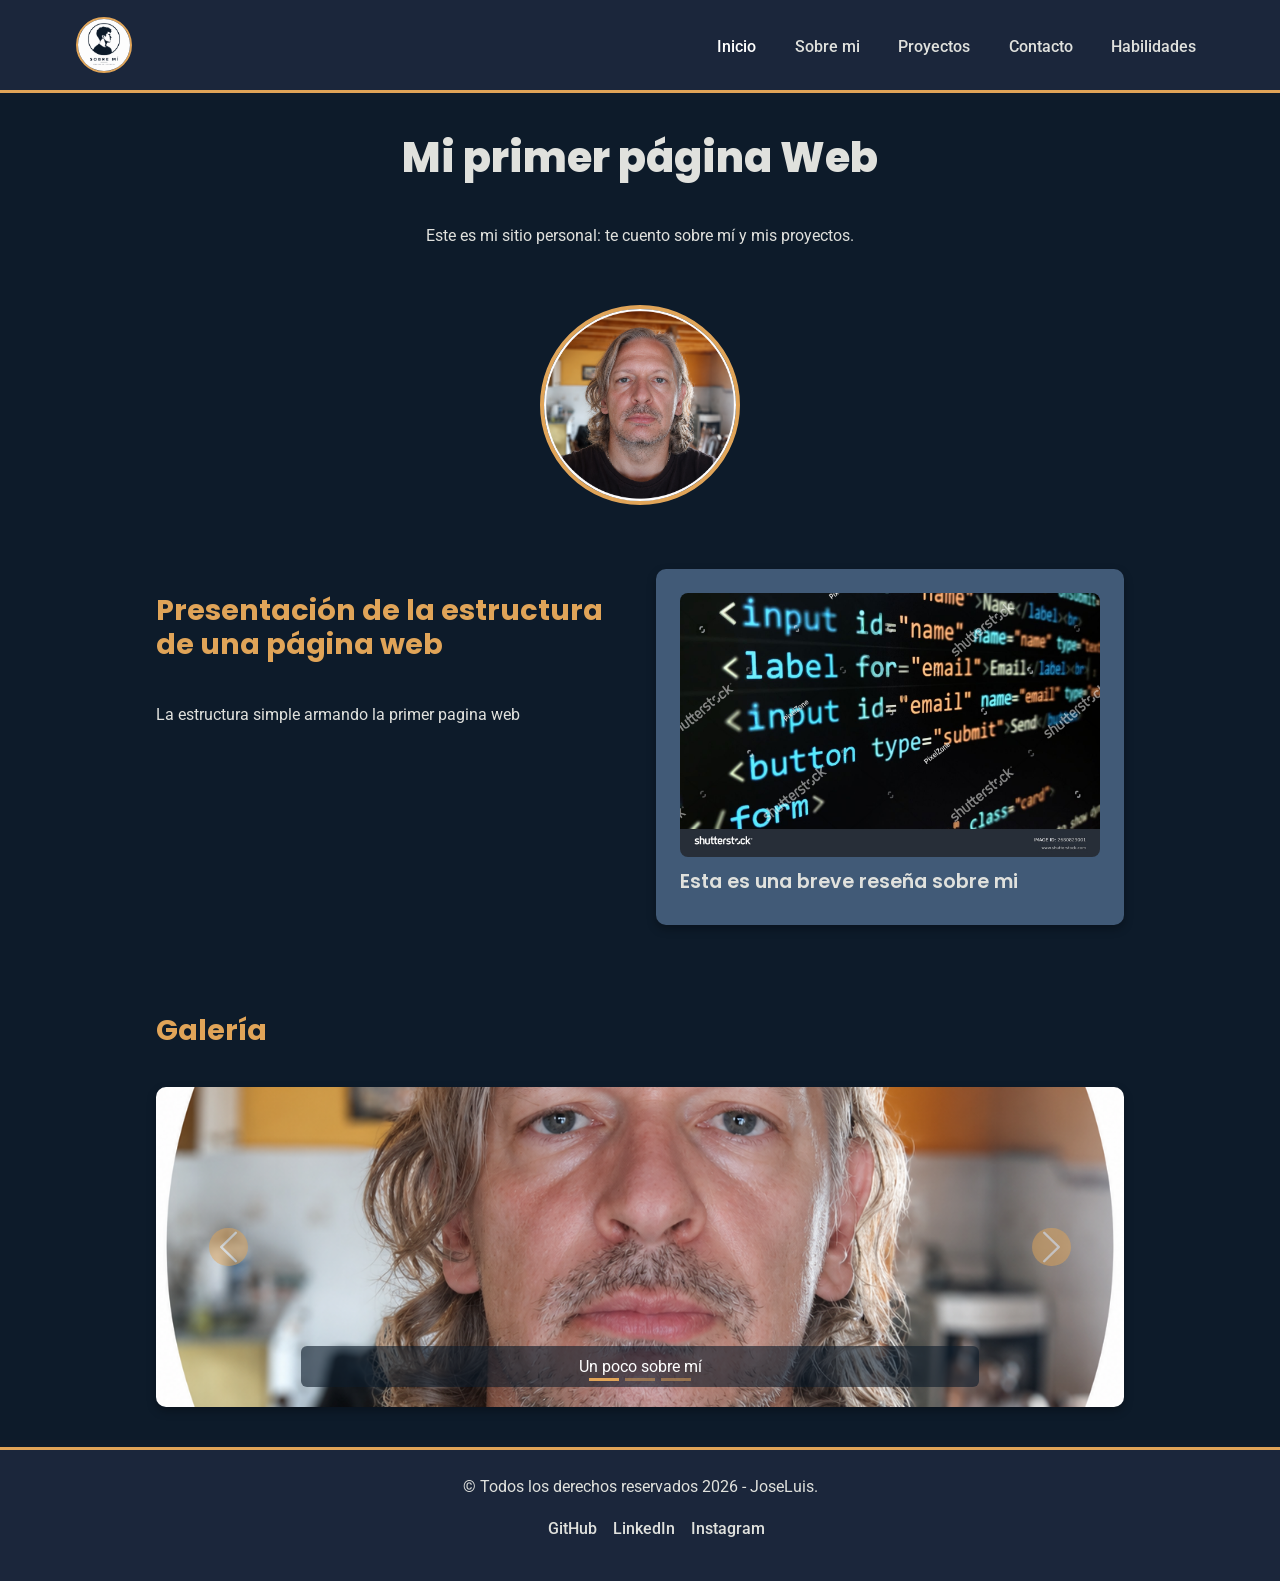
<file: index.html>
<!DOCTYPE html>
<html lang="en">
<head>
    <meta charset="UTF-8">
    <meta name="viewport" content="width=device-width, initial-scale=1.0">
    <title>Mi página web</title>
    <link rel="stylesheet" href="https://cdn.jsdelivr.net/npm/bootstrap@5.3.3/dist/css/bootstrap.min.css">
    <link rel="stylesheet" href="styles/styles.css">
</head>
<body>
    <header>
        <nav class="navbar navbar-expand-lg navbar-dark encabezado">
            <div class="container-fluid">
                <a class="navbar-brand" href="index.html">
                    <img src="./assets/sobreMi.png" alt="logo de mi marca" class="logo-img">
                </a>
                <button class="navbar-toggler" type="button" data-bs-toggle="collapse" data-bs-target="#navbarPrincipal" aria-controls="navbarPrincipal" aria-expanded="false" aria-label="Alternar navegación">
                    <span class="navbar-toggler-icon"></span>
                </button>
                <div class="collapse navbar-collapse" id="navbarPrincipal">
                    <ul class="navbar-nav ms-auto lista-nav">
                        <li class="nav-item"><a href="index.html" class="nav-link enlace-nav active" aria-current="page">Inicio</a></li>
                        <li class="nav-item"><a href="pages/sobreMi.html" class="nav-link enlace-nav">Sobre mi</a></li>
                        <li class="nav-item"><a href="pages/proyectos.html" class="nav-link enlace-nav">Proyectos</a></li>
                        <li class="nav-item"><a href="pages/contacto.html" class="nav-link enlace-nav">Contacto</a></li>
                        <li class="nav-item"><a href="pages/habilidades.html" class="nav-link enlace-nav">Habilidades</a></li>
                    </ul>
                </div>
            </div>
        </nav>
    </header>
    <main class="contenedor grid-inicio">
        <section class="seccion-hero">
            <h1 class="titulo-principal">Mi primer página Web</h1>
            <p class="texto-parrafo">Este es mi sitio personal: te cuento sobre mí y mis proyectos.</p>
            <img src="assets/yo.png" alt="imagen de mi" class="imagen-perfil">
        </section>
        <article class="bloque-texto">
            <h2 class="titulo-seccion">Presentación de la estructura de una página web</h2>
            <p class="texto-parrafo">La estructura simple armando la primer pagina web</p>
        </article>
        <figure class="tarjeta">
            <img src="assets/stock-photo-closeup-of-html-code-on-a-computer-screen-showing-a-form-structure-2680829001.jpg" alt="imagen de página web" class="imagen-tarjeta">
            <figcaption>
                <h2 class="subtitulo">Esta es una breve reseña sobre mi</h2>
            </figcaption>
        </figure>
        <section class="seccion-galeria">
            <h2 class="titulo-seccion">Galería</h2>
            <div id="carouselGaleria" class="carousel slide carousel-galeria" data-bs-ride="carousel">
                <div class="carousel-indicators">
                    <button type="button" data-bs-target="#carouselGaleria" data-bs-slide-to="0" class="active" aria-current="true" aria-label="Foto 1"></button>
                    <button type="button" data-bs-target="#carouselGaleria" data-bs-slide-to="1" aria-label="Foto 2"></button>
                    <button type="button" data-bs-target="#carouselGaleria" data-bs-slide-to="2" aria-label="Foto 3"></button>
                </div>
                <div class="carousel-inner">
                    <div class="carousel-item active">
                        <img src="assets/yo.png" class="d-block w-100" alt="Foto personal de José Luis">
                        <div class="carousel-caption d-none d-md-block">
                            <p class="mb-0">Un poco sobre mí</p>
                        </div>
                    </div>
                    <div class="carousel-item">
                        <img src="assets/habilidades.jpg" class="d-block w-100" alt="Trabajo en habilidades digitales">
                        <div class="carousel-caption d-none d-md-block">
                            <p class="mb-0">Desarrollo de habilidades tecnológicas</p>
                        </div>
                    </div>
                    <div class="carousel-item">
                        <img src="assets/stock-photo-closeup-of-html-code-on-a-computer-screen-showing-a-form-structure-2680829001.jpg" class="d-block w-100" alt="Código HTML en pantalla">
                        <div class="carousel-caption d-none d-md-block">
                            <p class="mb-0">Aprendiendo desarrollo web</p>
                        </div>
                    </div>
                </div>
                <button class="carousel-control-prev" type="button" data-bs-target="#carouselGaleria" data-bs-slide="prev">
                    <span class="carousel-control-prev-icon" aria-hidden="true"></span>
                    <span class="visually-hidden">Anterior</span>
                </button>
                <button class="carousel-control-next" type="button" data-bs-target="#carouselGaleria" data-bs-slide="next">
                    <span class="carousel-control-next-icon" aria-hidden="true"></span>
                    <span class="visually-hidden">Siguiente</span>
                </button>
            </div>
        </section>
    </main>
    <footer class="pie-pagina">
        <p>&copy; Todos los derechos reservados 2026 - JoseLuis.</p>
        <ul class="lista-redes">
            <li><a href="#" class="enlace-red">GitHub</a></li>
            <li><a href="#" class="enlace-red">LinkedIn</a></li>
            <li><a href="#" class="enlace-red">Instagram</a></li>
        </ul>
    </footer>
    <script src="https://cdn.jsdelivr.net/npm/bootstrap@5.3.3/dist/js/bootstrap.bundle.min.js"></script>
</body>
</html>
</file>
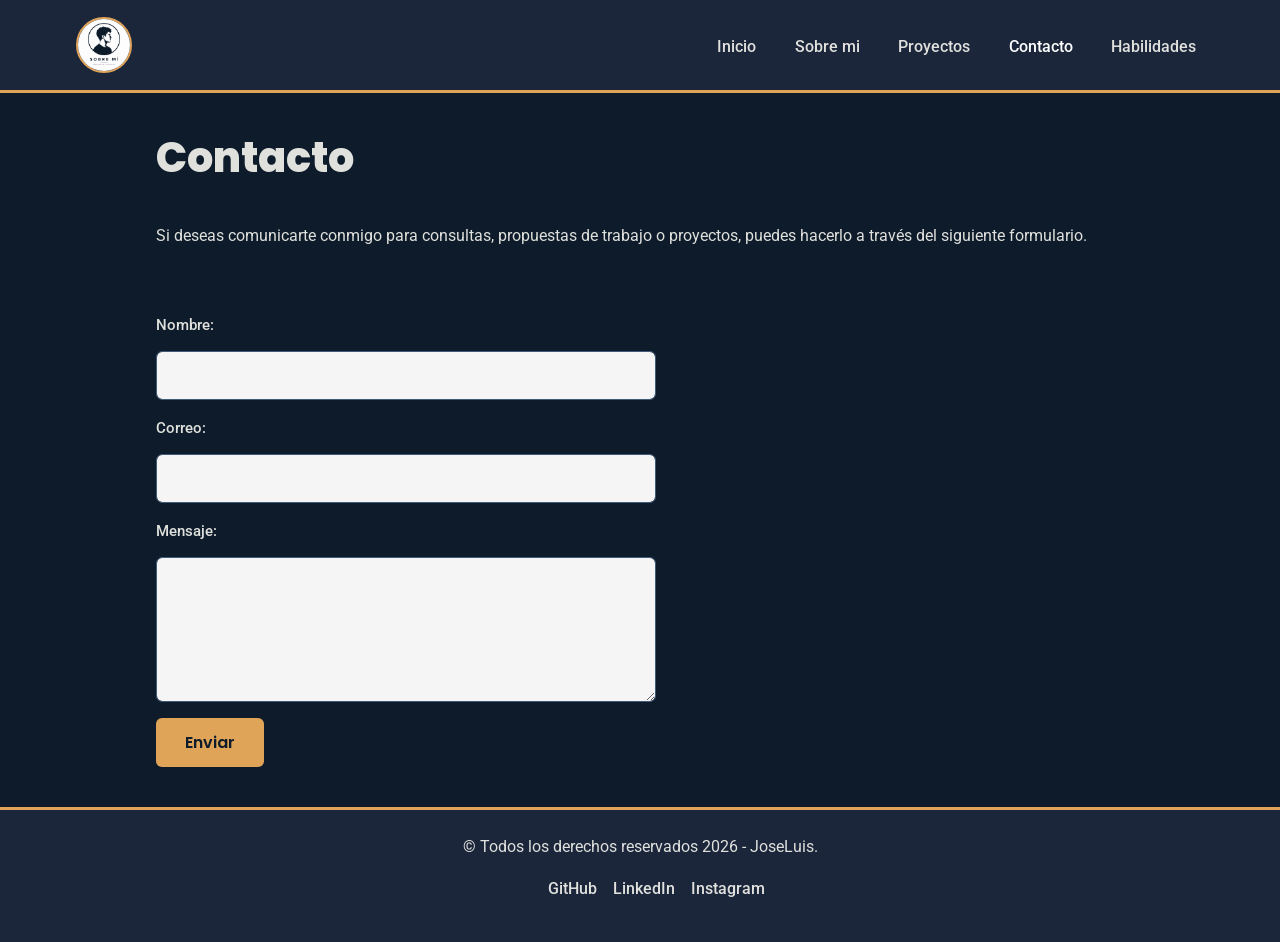
<file: pages/contacto.html>
<!DOCTYPE html>
<html lang="en">
<head>
    <meta charset="UTF-8">
    <meta name="viewport" content="width=device-width, initial-scale=1.0">
    <title>Contacto</title>
    <link rel="stylesheet" href="https://cdn.jsdelivr.net/npm/bootstrap@5.3.3/dist/css/bootstrap.min.css">
    <link rel="stylesheet" href="../styles/styles.css">
</head>
<body>
    <header>
        <nav class="navbar navbar-expand-lg navbar-dark encabezado">
            <div class="container-fluid">
                <a class="navbar-brand" href="../index.html">
                    <img src="../assets/sobreMi.png" alt="logo de mi marca" class="logo-img">
                </a>
                <button class="navbar-toggler" type="button" data-bs-toggle="collapse" data-bs-target="#navbarPrincipal" aria-controls="navbarPrincipal" aria-expanded="false" aria-label="Alternar navegación">
                    <span class="navbar-toggler-icon"></span>
                </button>
                <div class="collapse navbar-collapse" id="navbarPrincipal">
                    <ul class="navbar-nav ms-auto lista-nav">
                        <li class="nav-item"><a href="../index.html" class="nav-link enlace-nav">Inicio</a></li>
                        <li class="nav-item"><a href="sobreMi.html" class="nav-link enlace-nav">Sobre mi</a></li>
                        <li class="nav-item"><a href="proyectos.html" class="nav-link enlace-nav">Proyectos</a></li>
                        <li class="nav-item"><a href="contacto.html" class="nav-link enlace-nav active" aria-current="page">Contacto</a></li>
                        <li class="nav-item"><a href="habilidades.html" class="nav-link enlace-nav">Habilidades</a></li>
                    </ul>
                </div>
            </div>
        </nav>
    </header>
    <main class="contenedor">
        <section>
            <h1 class="titulo-principal">Contacto</h1>
            <p class="texto-parrafo">
                Si deseas comunicarte conmigo para consultas, propuestas de trabajo o proyectos,
                puedes hacerlo a través del siguiente formulario.
            </p>

            <form action="#" method="post" class="formulario-contacto">
                <div class="campo-formulario">
                    <label for="nombre" class="etiqueta-formulario form-label">Nombre:</label>
                    <input type="text" id="nombre" name="nombre" required class="form-control entrada-formulario">
                </div>

                <div class="campo-formulario">
                    <label for="correo" class="etiqueta-formulario form-label">Correo:</label>
                    <input type="email" id="correo" name="correo" required class="form-control entrada-formulario">
                </div>

                <div class="campo-formulario">
                    <label for="mensaje" class="etiqueta-formulario form-label">Mensaje:</label>
                    <textarea id="mensaje" name="mensaje" rows="5" required class="form-control area-texto-formulario"></textarea>
                </div>

                <button type="submit" class="btn boton">Enviar</button>
            </form>
        </section>
    </main>
    <footer class="pie-pagina">
        <p>&copy; Todos los derechos reservados 2026 - JoseLuis.</p>
        <ul class="lista-redes">
            <li><a href="#" class="enlace-red">GitHub</a></li>
            <li><a href="#" class="enlace-red">LinkedIn</a></li>
            <li><a href="#" class="enlace-red">Instagram</a></li>
        </ul>
    </footer>
    <script src="https://cdn.jsdelivr.net/npm/bootstrap@5.3.3/dist/js/bootstrap.bundle.min.js"></script>
</body>
</html>
</file>
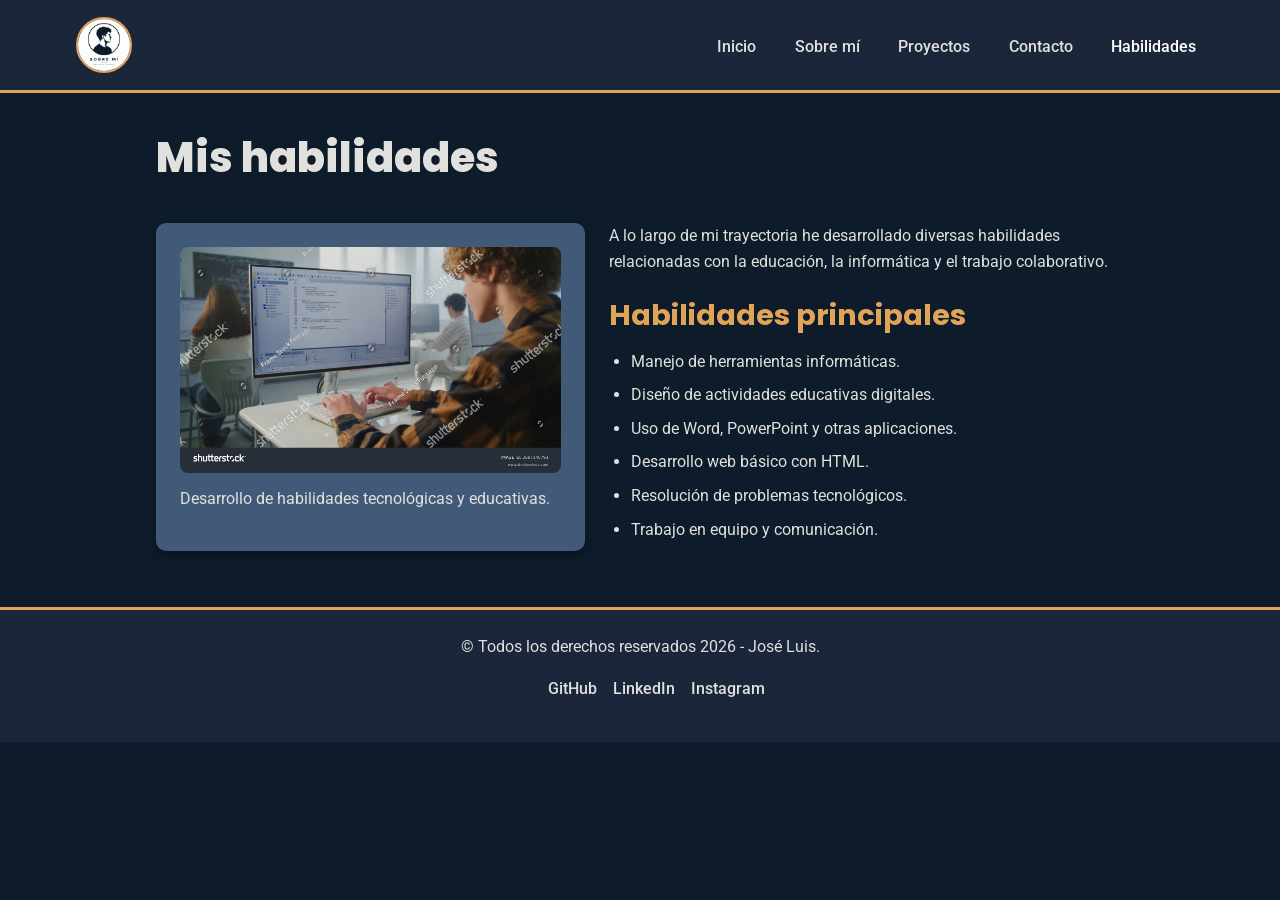
<file: pages/habilidades.html>
<!DOCTYPE html>
<html lang="es">
<head>
    <meta charset="UTF-8">
    <meta name="viewport" content="width=device-width, initial-scale=1.0">
    <title>Habilidades</title>
    <link rel="stylesheet" href="https://cdn.jsdelivr.net/npm/bootstrap@5.3.3/dist/css/bootstrap.min.css">
    <link rel="stylesheet" href="../styles/styles.css">
</head>
<body>
    <header>
        <nav class="navbar navbar-expand-lg navbar-dark encabezado">
            <div class="container-fluid">
                <a class="navbar-brand" href="../index.html">
                    <img src="../assets/sobreMi.png" alt="Logo personal" class="logo-img">
                </a>
                <button class="navbar-toggler" type="button" data-bs-toggle="collapse" data-bs-target="#navbarPrincipal" aria-controls="navbarPrincipal" aria-expanded="false" aria-label="Alternar navegación">
                    <span class="navbar-toggler-icon"></span>
                </button>
                <div class="collapse navbar-collapse" id="navbarPrincipal">
                    <ul class="navbar-nav ms-auto lista-nav">
                        <li class="nav-item"><a href="../index.html" class="nav-link enlace-nav">Inicio</a></li>
                        <li class="nav-item"><a href="sobreMi.html" class="nav-link enlace-nav">Sobre mí</a></li>
                        <li class="nav-item"><a href="proyectos.html" class="nav-link enlace-nav">Proyectos</a></li>
                        <li class="nav-item"><a href="contacto.html" class="nav-link enlace-nav">Contacto</a></li>
                        <li class="nav-item"><a href="habilidades.html" class="nav-link enlace-nav active" aria-current="page">Habilidades</a></li>
                    </ul>
                </div>
            </div>
        </nav>
    </header>
    <main class="contenedor">
        <section>
            <h1 class="titulo-principal">Mis habilidades</h1>
            <div class="habilidades-grid">
                <figure class="tarjeta">
                    <img src="../assets/habilidades.jpg" alt="Persona trabajando en informática educativa" class="imagen-tarjeta">
                    <figcaption class="texto-parrafo">Desarrollo de habilidades tecnológicas y educativas.</figcaption>
                </figure>
                <div class="habilidades-info">
                    <p class="texto-parrafo">
                        A lo largo de mi trayectoria he desarrollado diversas habilidades
                        relacionadas con la educación, la informática y el trabajo colaborativo.
                    </p>
                    <h2 class="titulo-seccion">Habilidades principales</h2>
                    <ul class="lista-habilidades">
                        <li>Manejo de herramientas informáticas.</li>
                        <li>Diseño de actividades educativas digitales.</li>
                        <li>Uso de Word, PowerPoint y otras aplicaciones.</li>
                        <li>Desarrollo web básico con HTML.</li>
                        <li>Resolución de problemas tecnológicos.</li>
                        <li>Trabajo en equipo y comunicación.</li>
                    </ul>
                </div>
            </div>
        </section>
    </main>
    <footer class="pie-pagina">
        <p>&copy; Todos los derechos reservados 2026 - José Luis.</p>
        <ul class="lista-redes">
            <li><a href="#" class="enlace-red">GitHub</a></li>
            <li><a href="#" class="enlace-red">LinkedIn</a></li>
            <li><a href="#" class="enlace-red">Instagram</a></li>
        </ul>
    </footer>
    <script src="https://cdn.jsdelivr.net/npm/bootstrap@5.3.3/dist/js/bootstrap.bundle.min.js"></script>
</body>
</html>
</file>
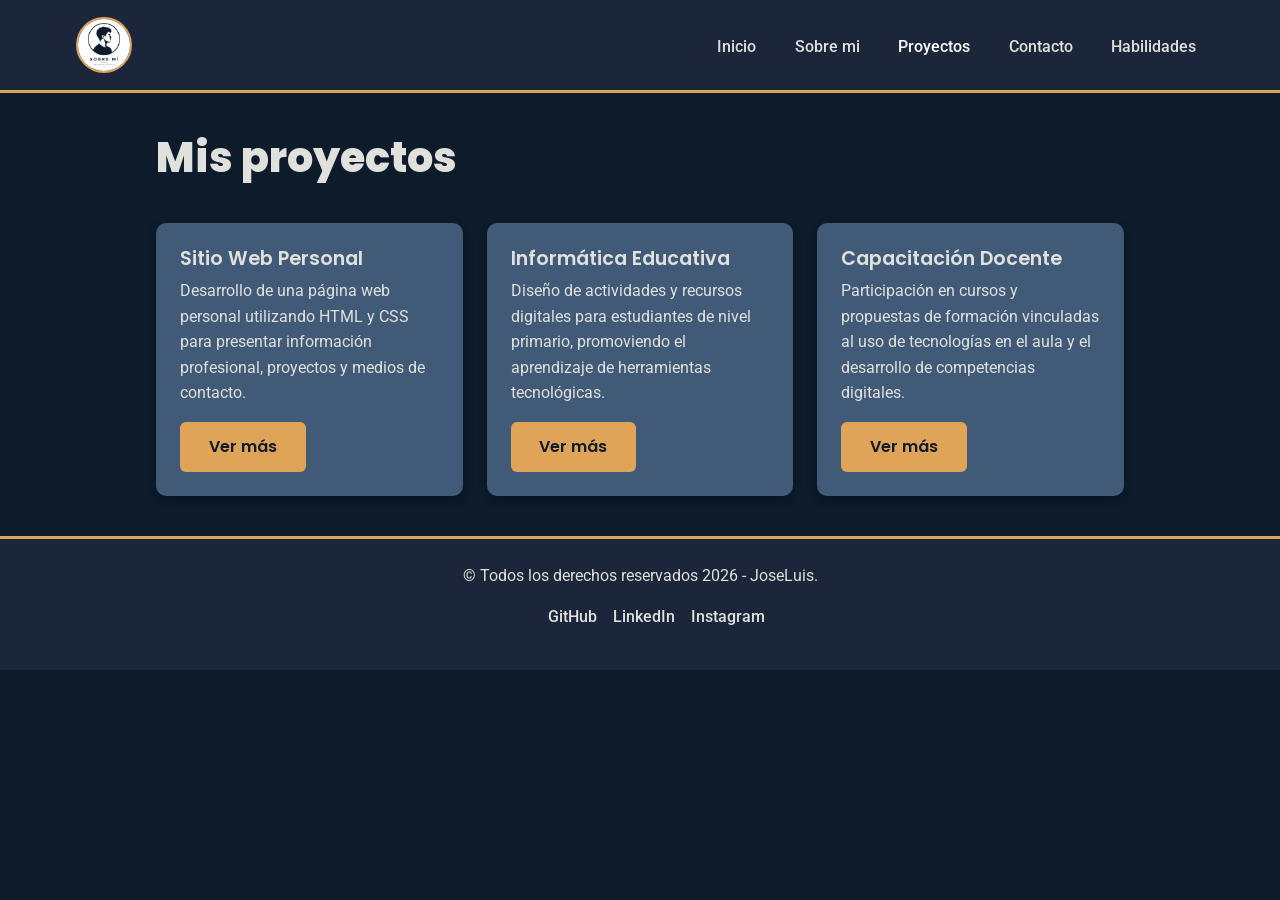
<file: pages/proyectos.html>
<!DOCTYPE html>
<html lang="en">
<head>
    <meta charset="UTF-8">
    <meta name="viewport" content="width=device-width, initial-scale=1.0">
    <title>Proyectos</title>
    <link rel="stylesheet" href="https://cdn.jsdelivr.net/npm/bootstrap@5.3.3/dist/css/bootstrap.min.css">
    <link rel="stylesheet" href="../styles/styles.css">
</head>
<body>
    <header>
        <nav class="navbar navbar-expand-lg navbar-dark encabezado">
            <div class="container-fluid">
                <a class="navbar-brand" href="../index.html">
                    <img src="../assets/sobreMi.png" alt="logo de mi marca" class="logo-img">
                </a>
                <button class="navbar-toggler" type="button" data-bs-toggle="collapse" data-bs-target="#navbarPrincipal" aria-controls="navbarPrincipal" aria-expanded="false" aria-label="Alternar navegación">
                    <span class="navbar-toggler-icon"></span>
                </button>
                <div class="collapse navbar-collapse" id="navbarPrincipal">
                    <ul class="navbar-nav ms-auto lista-nav">
                        <li class="nav-item"><a href="../index.html" class="nav-link enlace-nav">Inicio</a></li>
                        <li class="nav-item"><a href="sobreMi.html" class="nav-link enlace-nav">Sobre mi</a></li>
                        <li class="nav-item"><a href="proyectos.html" class="nav-link enlace-nav active" aria-current="page">Proyectos</a></li>
                        <li class="nav-item"><a href="contacto.html" class="nav-link enlace-nav">Contacto</a></li>
                        <li class="nav-item"><a href="habilidades.html" class="nav-link enlace-nav">Habilidades</a></li>
                    </ul>
                </div>
            </div>
        </nav>
    </header>
    <main class="contenedor">
        <section class="proyectos-grid">
            <h1 class="titulo-principal">Mis proyectos</h1>
            <article class="tarjeta">
                <h2 class="subtitulo">Sitio Web Personal</h2>
                <p class="texto-parrafo">
                    Desarrollo de una página web personal utilizando HTML y CSS para presentar
                    información profesional, proyectos y medios de contacto.
                </p>
                <button type="button" class="btn boton" data-bs-toggle="modal" data-bs-target="#modalProyecto1">
                    Ver más
                </button>
            </article>

            <article class="tarjeta">
                <h2 class="subtitulo">Informática Educativa</h2>
                <p class="texto-parrafo">
                    Diseño de actividades y recursos digitales para estudiantes de nivel
                    primario, promoviendo el aprendizaje de herramientas tecnológicas.
                </p>
                <button type="button" class="btn boton" data-bs-toggle="modal" data-bs-target="#modalProyecto2">
                    Ver más
                </button>
            </article>

            <article class="tarjeta">
                <h2 class="subtitulo">Capacitación Docente</h2>
                <p class="texto-parrafo">
                    Participación en cursos y propuestas de formación vinculadas al uso de
                    tecnologías en el aula y el desarrollo de competencias digitales.
                </p>
                <button type="button" class="btn boton" data-bs-toggle="modal" data-bs-target="#modalProyecto3">
                    Ver más
                </button>
            </article>
        </section>

        <div class="modal fade" id="modalProyecto1" tabindex="-1" aria-labelledby="modalProyecto1Label" aria-hidden="true">
            <div class="modal-dialog">
                <div class="modal-content">
                    <div class="modal-header">
                        <h2 class="modal-title" id="modalProyecto1Label">Sitio Web Personal</h2>
                        <button type="button" class="btn-close" data-bs-dismiss="modal" aria-label="Cerrar"></button>
                    </div>
                    <div class="modal-body">
                        <p>
                            Este portafolio fue construido desde cero con HTML semántico, CSS Grid y Flexbox,
                            e integra Bootstrap para componentes interactivos como esta ventana modal y el
                            carousel de la portada. El objetivo fue practicar una estructura de archivos
                            prolija y un layout responsive mobile-first.
                        </p>
                    </div>
                </div>
            </div>
        </div>

        <div class="modal fade" id="modalProyecto2" tabindex="-1" aria-labelledby="modalProyecto2Label" aria-hidden="true">
            <div class="modal-dialog">
                <div class="modal-content">
                    <div class="modal-header">
                        <h2 class="modal-title" id="modalProyecto2Label">Informática Educativa</h2>
                        <button type="button" class="btn-close" data-bs-dismiss="modal" aria-label="Cerrar"></button>
                    </div>
                    <div class="modal-body">
                        <p>
                            Actividades y recursos digitales diseñados para estudiantes de nivel primario,
                            pensados para introducir herramientas informáticas básicas de forma lúdica y
                            accesible dentro del aula.
                        </p>
                    </div>
                </div>
            </div>
        </div>

        <div class="modal fade" id="modalProyecto3" tabindex="-1" aria-labelledby="modalProyecto3Label" aria-hidden="true">
            <div class="modal-dialog">
                <div class="modal-content">
                    <div class="modal-header">
                        <h2 class="modal-title" id="modalProyecto3Label">Capacitación Docente</h2>
                        <button type="button" class="btn-close" data-bs-dismiss="modal" aria-label="Cerrar"></button>
                    </div>
                    <div class="modal-body">
                        <p>
                            Participación en cursos de formación continua orientados al uso de tecnologías
                            en el aula, con foco en el desarrollo de competencias digitales tanto propias
                            como de los estudiantes.
                        </p>
                    </div>
                </div>
            </div>
        </div>
    </main>
    <footer class="pie-pagina">
        <p>&copy; Todos los derechos reservados 2026 - JoseLuis.</p>
        <ul class="lista-redes">
            <li><a href="#" class="enlace-red">GitHub</a></li>
            <li><a href="#" class="enlace-red">LinkedIn</a></li>
            <li><a href="#" class="enlace-red">Instagram</a></li>
        </ul>
    </footer>
    <script src="https://cdn.jsdelivr.net/npm/bootstrap@5.3.3/dist/js/bootstrap.bundle.min.js"></script>
</body>
</html>
</file>
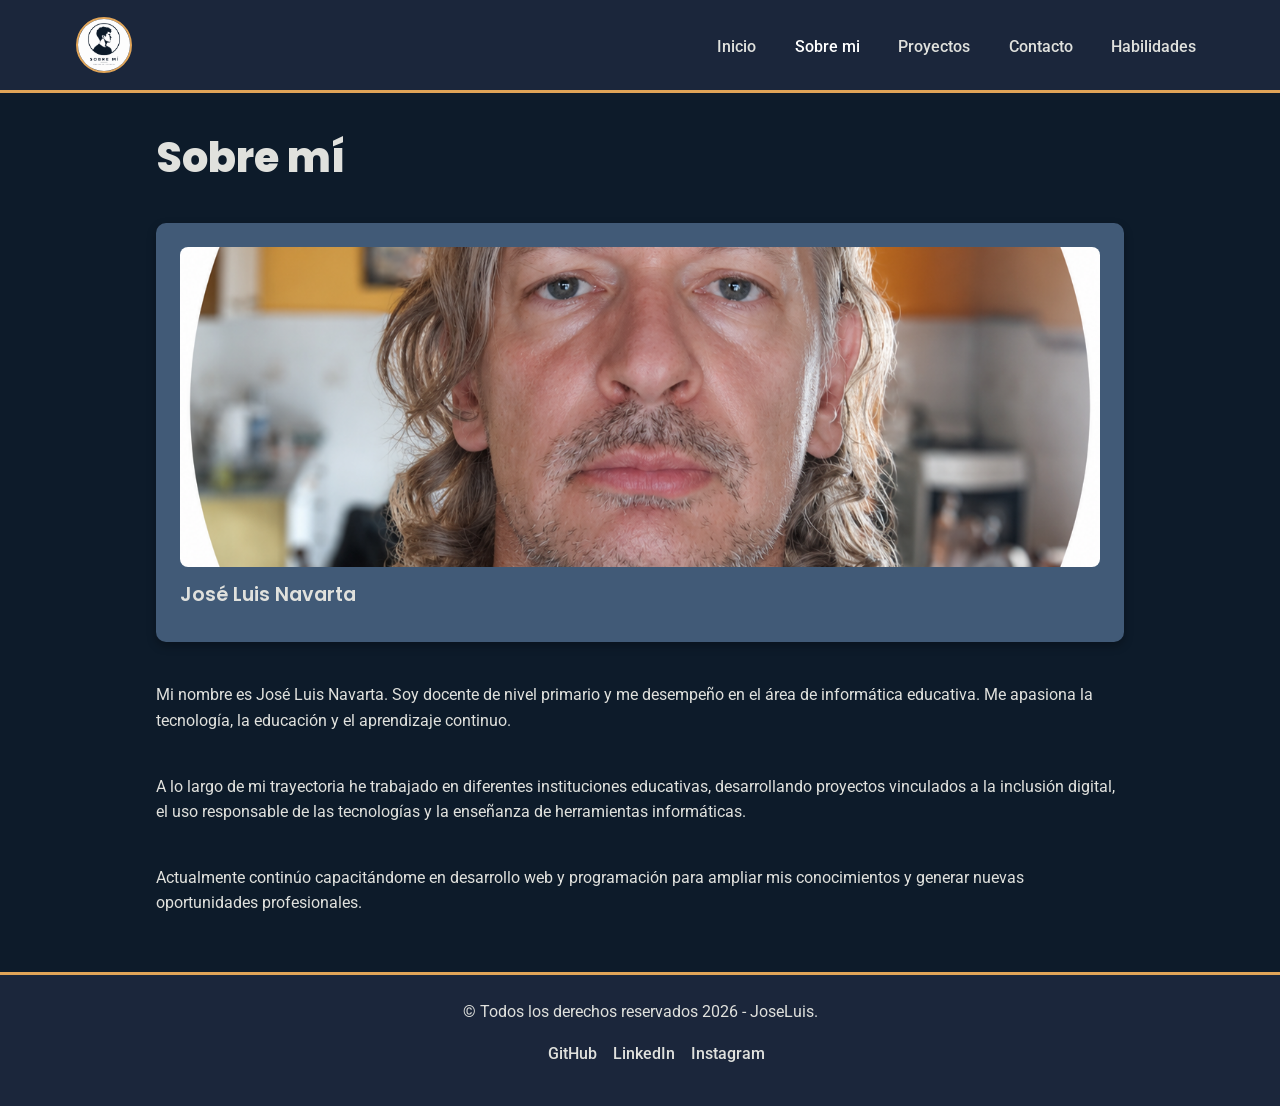
<file: pages/sobreMi.html>
<!DOCTYPE html>
<html lang="en">
<head>
    <meta charset="UTF-8">
    <meta name="viewport" content="width=device-width, initial-scale=1.0">
    <title>Sobre Mi</title>
    <link rel="stylesheet" href="https://cdn.jsdelivr.net/npm/bootstrap@5.3.3/dist/css/bootstrap.min.css">
    <link rel="stylesheet" href="../styles/styles.css">
</head>
<body>
    <header>
        <nav class="navbar navbar-expand-lg navbar-dark encabezado">
            <div class="container-fluid">
                <a class="navbar-brand" href="../index.html">
                    <img src="../assets/sobreMi.png" alt="logo de mi marca" class="logo-img">
                </a>
                <button class="navbar-toggler" type="button" data-bs-toggle="collapse" data-bs-target="#navbarPrincipal" aria-controls="navbarPrincipal" aria-expanded="false" aria-label="Alternar navegación">
                    <span class="navbar-toggler-icon"></span>
                </button>
                <div class="collapse navbar-collapse" id="navbarPrincipal">
                    <ul class="navbar-nav ms-auto lista-nav">
                        <li class="nav-item"><a href="../index.html" class="nav-link enlace-nav">Inicio</a></li>
                        <li class="nav-item"><a href="sobreMi.html" class="nav-link enlace-nav active" aria-current="page">Sobre mi</a></li>
                        <li class="nav-item"><a href="proyectos.html" class="nav-link enlace-nav">Proyectos</a></li>
                        <li class="nav-item"><a href="contacto.html" class="nav-link enlace-nav">Contacto</a></li>
                        <li class="nav-item"><a href="habilidades.html" class="nav-link enlace-nav">Habilidades</a></li>
                    </ul>
                </div>
            </div>
        </nav>
    </header>
    <main class="contenedor">
        <article>
            <h1 class="titulo-principal">Sobre mí</h1>

            <figure class="tarjeta">
                <img src="../assets/yo.png" alt="Foto de José Luis Navarta" class="imagen-tarjeta">
                <figcaption class="subtitulo">José Luis Navarta</figcaption>
            </figure>

            <p class="texto-parrafo">
                Mi nombre es José Luis Navarta. Soy docente de nivel primario y me desempeño
                en el área de informática educativa. Me apasiona la tecnología, la educación
                y el aprendizaje continuo.
            </p>

            <p class="texto-parrafo">
                A lo largo de mi trayectoria he trabajado en diferentes instituciones educativas,
                desarrollando proyectos vinculados a la inclusión digital, el uso responsable
                de las tecnologías y la enseñanza de herramientas informáticas.
            </p>

            <p class="texto-parrafo">
                Actualmente continúo capacitándome en desarrollo web y programación para ampliar
                mis conocimientos y generar nuevas oportunidades profesionales.
            </p>
        </article>
    </main>
    <footer class="pie-pagina">
        <p>&copy; Todos los derechos reservados 2026 - JoseLuis.</p>
        <ul class="lista-redes">
            <li><a href="#" class="enlace-red">GitHub</a></li>
            <li><a href="#" class="enlace-red">LinkedIn</a></li>
            <li><a href="#" class="enlace-red">Instagram</a></li>
        </ul>
    </footer>
    <script src="https://cdn.jsdelivr.net/npm/bootstrap@5.3.3/dist/js/bootstrap.bundle.min.js"></script>
</body>
</html>
</file>
<file: styles/styles.css>
@import url("https://fonts.googleapis.com/css2?family=Poppins:wght@600;700;800&family=Roboto:wght@400;500&display=swap");
* {
  margin: 0;
  padding: 0;
  box-sizing: border-box;
}

html {
  scroll-behavior: smooth;
}

body {
  font-family: "Roboto", sans-serif;
  font-weight: 400;
  font-size: 16px;
  line-height: 1.6;
  color: #E0E1DD;
  background-color: #0D1B2A;
}

.titulo-principal {
  font-family: "Poppins", sans-serif;
  font-weight: 800;
  font-size: 2rem;
  line-height: 1.2;
  color: #E0E1DD;
  margin-bottom: 1rem;
}
@media (min-width: 1024px) {
  .titulo-principal {
    font-size: 2.6rem;
  }
}

.titulo-seccion {
  font-family: "Poppins", sans-serif;
  font-weight: 700;
  font-size: 1.5rem;
  color: #E0A458;
  margin: 1.5rem 0 1rem;
}
@media (min-width: 1024px) {
  .titulo-seccion {
    font-size: 1.8rem;
  }
}

.subtitulo {
  font-family: "Poppins", sans-serif;
  font-weight: 600;
  font-size: 1.2rem;
  color: #E0E1DD;
  margin-bottom: 0.5rem;
}

.texto-parrafo {
  font-family: "Roboto", sans-serif;
  font-weight: 400;
  font-size: 1rem;
  color: #E0E1DD;
  margin-bottom: 1rem;
}

.contenedor {
  display: flex;
  flex-direction: column;
  gap: 2rem;
  flex-wrap: wrap;
  width: 90%;
  max-width: 1000px;
  margin: 0 auto;
  padding: 2.5rem 1rem;
}

.grid-inicio {
  display: grid;
  grid-template-columns: 1fr;
  grid-template-areas: "hero" "intro" "showcase" "galeria";
  gap: 2rem;
}
.grid-inicio > .seccion-hero {
  grid-area: hero;
}
.grid-inicio > .bloque-texto {
  grid-area: intro;
}
.grid-inicio > .tarjeta {
  grid-area: showcase;
}
.grid-inicio > .seccion-galeria {
  grid-area: galeria;
}
@media (min-width: 1024px) {
  .grid-inicio {
    grid-template-columns: 1fr 1fr;
    grid-template-areas: "hero hero" "intro showcase" "galeria galeria";
  }
}

.encabezado {
  background-color: #1B263B;
  padding: 0.75rem 5%;
  border-bottom: 3px solid #E0A458;
}

.navbar-toggler {
  border-color: #E0A458;
}
.navbar-toggler:focus {
  box-shadow: 0 0 0 0.2rem rgba(224, 164, 88, 0.5);
}

.lista-nav {
  gap: 1.4rem;
}

.navbar-nav .enlace-nav {
  font-family: "Roboto", sans-serif;
  font-weight: 500;
  font-size: 1rem;
  color: #E0E1DD;
  text-decoration: none;
  padding-bottom: 0.2rem;
  border-bottom: 2px solid transparent;
  transition: color 0.3s ease, border-color 0.3s ease;
}
.navbar-nav .enlace-nav:hover {
  color: #E0A458;
  border-bottom-color: #E0A458;
}

.seccion-hero {
  display: flex;
  flex-direction: column;
  gap: 1rem;
  align-items: center;
  text-align: center;
  padding-bottom: 2rem;
}

.bloque-texto {
  display: flex;
  flex-direction: column;
  gap: 0.5rem;
}

.contenedor > section:not(.proyectos-grid),
.contenedor > article {
  display: flex;
  flex-direction: column;
  gap: 1.5rem;
}

.proyectos-grid {
  display: grid;
  grid-template-columns: 1fr;
  grid-template-areas: "titulo" "proyecto1" "proyecto2" "proyecto3";
  gap: 1.5rem;
}
.proyectos-grid > .titulo-principal {
  grid-area: titulo;
}
.proyectos-grid > article:nth-of-type(1) {
  grid-area: proyecto1;
}
.proyectos-grid > article:nth-of-type(2) {
  grid-area: proyecto2;
}
.proyectos-grid > article:nth-of-type(3) {
  grid-area: proyecto3;
}
@media (min-width: 1024px) {
  .proyectos-grid {
    grid-template-columns: repeat(3, 1fr);
    grid-template-areas: "titulo titulo titulo" "proyecto1 proyecto2 proyecto3";
  }
}

.habilidades-grid {
  display: grid;
  grid-template-columns: 1fr;
  grid-template-areas: "foto" "info";
  gap: 1.5rem;
}
.habilidades-grid > .tarjeta {
  grid-area: foto;
}
.habilidades-grid > .habilidades-info {
  grid-area: info;
}
@media (min-width: 1024px) {
  .habilidades-grid {
    grid-template-columns: 1fr 1.2fr;
    grid-template-areas: "foto info";
    align-items: start;
  }
}

.pie-pagina {
  background-color: #1B263B;
  color: #E0E1DD;
  text-align: center;
  padding: 1.5rem 5%;
  border-top: 3px solid #E0A458;
}

.lista-redes {
  list-style: none;
  display: flex;
  justify-content: center;
  gap: 1rem;
  margin-top: 0.8rem;
}

.enlace-red {
  color: #E0E1DD;
  text-decoration: none;
  font-weight: 500;
  transition: color 0.3s ease;
}
.enlace-red:hover {
  color: #E0A458;
}

.logo-img {
  width: 56px;
  height: 56px;
  object-fit: cover;
  border-radius: 50%;
  border: 2px solid #E0A458;
}

.imagen-perfil {
  width: 200px;
  height: 200px;
  object-fit: cover;
  border-radius: 50%;
  border: 4px solid #E0A458;
  margin-top: 1rem;
}

.tarjeta {
  background-color: #415A77;
  border-radius: 10px;
  padding: 1.5rem;
  box-shadow: 0 4px 10px rgba(0, 0, 0, 0.3);
}

.imagen-tarjeta {
  width: 100%;
  max-height: 320px;
  object-fit: cover;
  border-radius: 8px;
  margin-bottom: 0.8rem;
}

.lista-habilidades {
  list-style: disc;
  padding-left: 1.4rem;
  margin-top: 1rem;
}
.lista-habilidades li {
  margin-bottom: 0.5rem;
}

.formulario-contacto {
  display: flex;
  flex-direction: column;
  gap: 1rem;
  max-width: 500px;
  margin-top: 1.5rem;
}

.campo-formulario {
  display: flex;
  flex-direction: column;
  gap: 0.4rem;
}

.etiqueta-formulario {
  font-family: "Roboto", sans-serif;
  font-weight: 500;
  font-size: 0.95rem;
}

.entrada-formulario,
.area-texto-formulario {
  font-family: "Roboto", sans-serif;
  font-size: 1rem;
  padding: 0.7rem;
  border-radius: 6px;
  border: 1px solid #415A77;
  background-color: #F5F5F5;
  color: #0D1B2A;
}
.entrada-formulario:focus,
.area-texto-formulario:focus {
  outline: 2px solid #E0A458;
}

.boton {
  font-family: "Poppins", sans-serif;
  font-weight: 600;
  font-size: 1rem;
  color: #0D1B2A;
  background-color: #E0A458;
  padding: 0.8rem 1.8rem;
  border-radius: 6px;
  border: none;
  cursor: pointer;
  transition: background-color 0.3s ease, transform 0.2s ease;
}
.boton:hover {
  background-color: rgb(84.7118241236%, 55.1218062983%, 17.6411170529%);
  transform: translateY(-2px);
}
.boton {
  align-self: flex-start;
}

.seccion-galeria {
  margin-top: 1rem;
}

.carousel-galeria {
  border-radius: 10px;
  overflow: hidden;
  box-shadow: 0 4px 10px rgba(0, 0, 0, 0.3);
}
.carousel-galeria .carousel-item img {
  height: 320px;
  object-fit: cover;
}
.carousel-galeria .carousel-caption {
  background-color: rgba(13, 27, 42, 0.6);
  border-radius: 6px;
  padding: 0.5rem 1rem;
}
.carousel-galeria .carousel-indicators button {
  background-color: #E0A458;
}
.carousel-galeria .carousel-control-prev-icon,
.carousel-galeria .carousel-control-next-icon {
  background-color: #E0A458;
  border-radius: 50%;
  padding: 1.2rem;
}

.modal-content {
  background-color: #415A77;
  color: #E0E1DD;
  border: 2px solid #E0A458;
  border-radius: 10px;
}

.modal-header {
  border-bottom-color: #E0A458;
}

.modal-title {
  font-family: "Poppins", sans-serif;
  font-weight: 700;
  color: #E0A458;
}

.modal-body {
  font-family: "Roboto", sans-serif;
}

.btn-close {
  filter: invert(1);
}
</file>
